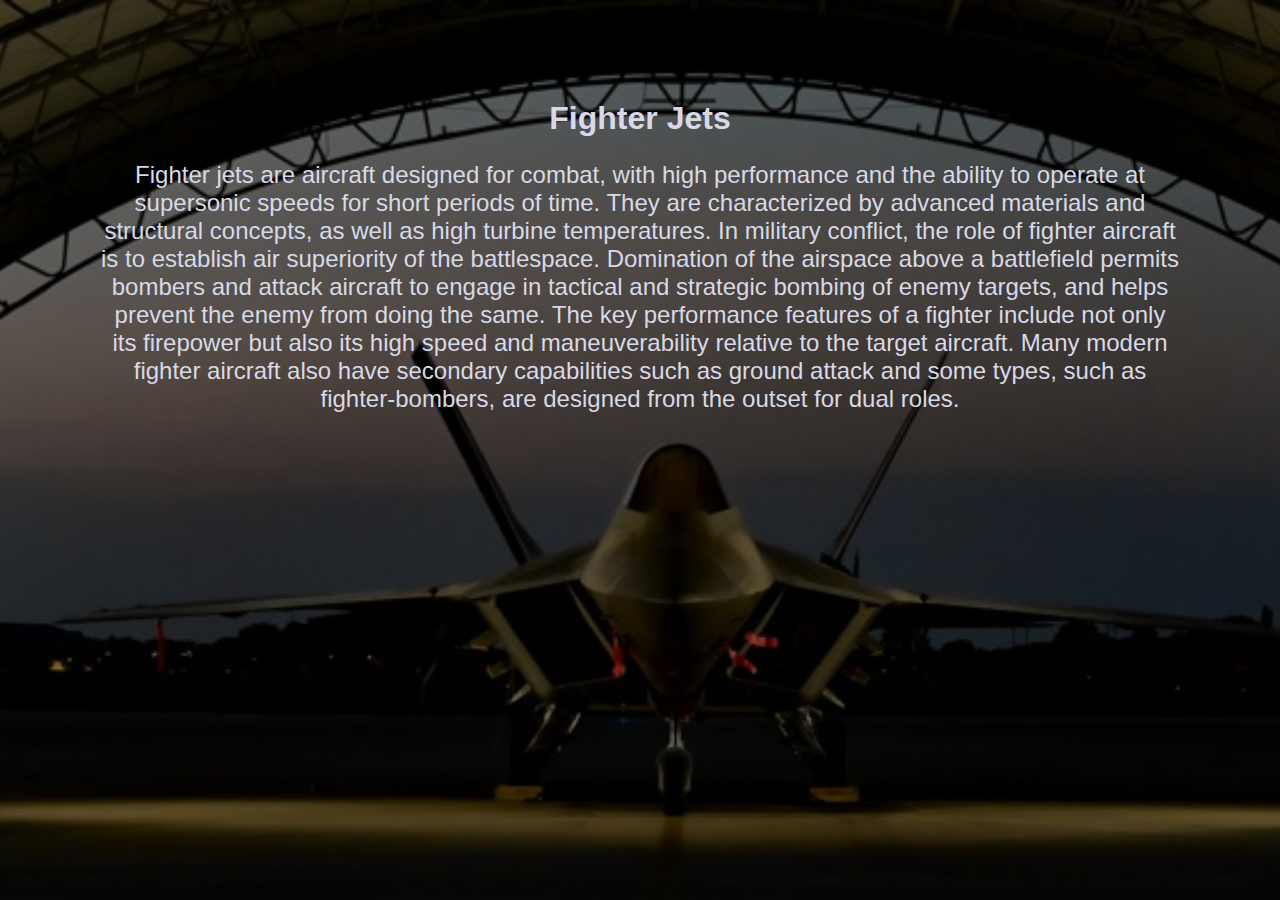
<file: fighterjets.html>
<!DOCTYPE html>
<html lang="en">

<head>
    <meta charset="UTF-8">
    <meta name="viewport" content="width=device-width, initial-scale=1.0">
    <title>Fighter Jets</title>
    <link rel="stylesheet" href="fighterjets.css">
</head>

<body>
    <div>
        <h1>Fighter Jets</h1>
        <p>
            Fighter jets are aircraft designed for combat, with high performance and the ability to operate at
            supersonic speeds for short periods of time. They are characterized by advanced materials and structural
            concepts, as well as high turbine temperatures.
            In military conflict, the role of fighter aircraft is to establish air superiority of the
            battlespace. Domination of the airspace above a battlefield permits bombers and attack aircraft to engage in
            tactical and strategic bombing of enemy targets, and helps prevent the enemy from doing the same.

            The key performance features of a fighter include not only its firepower but also its high speed and
            maneuverability relative to the target aircraft.

            Many modern fighter aircraft also have secondary capabilities such as ground attack and some types, such as
            fighter-bombers, are designed from the outset for dual roles.
        </p>
    </div>
</body>

</html>
</file>
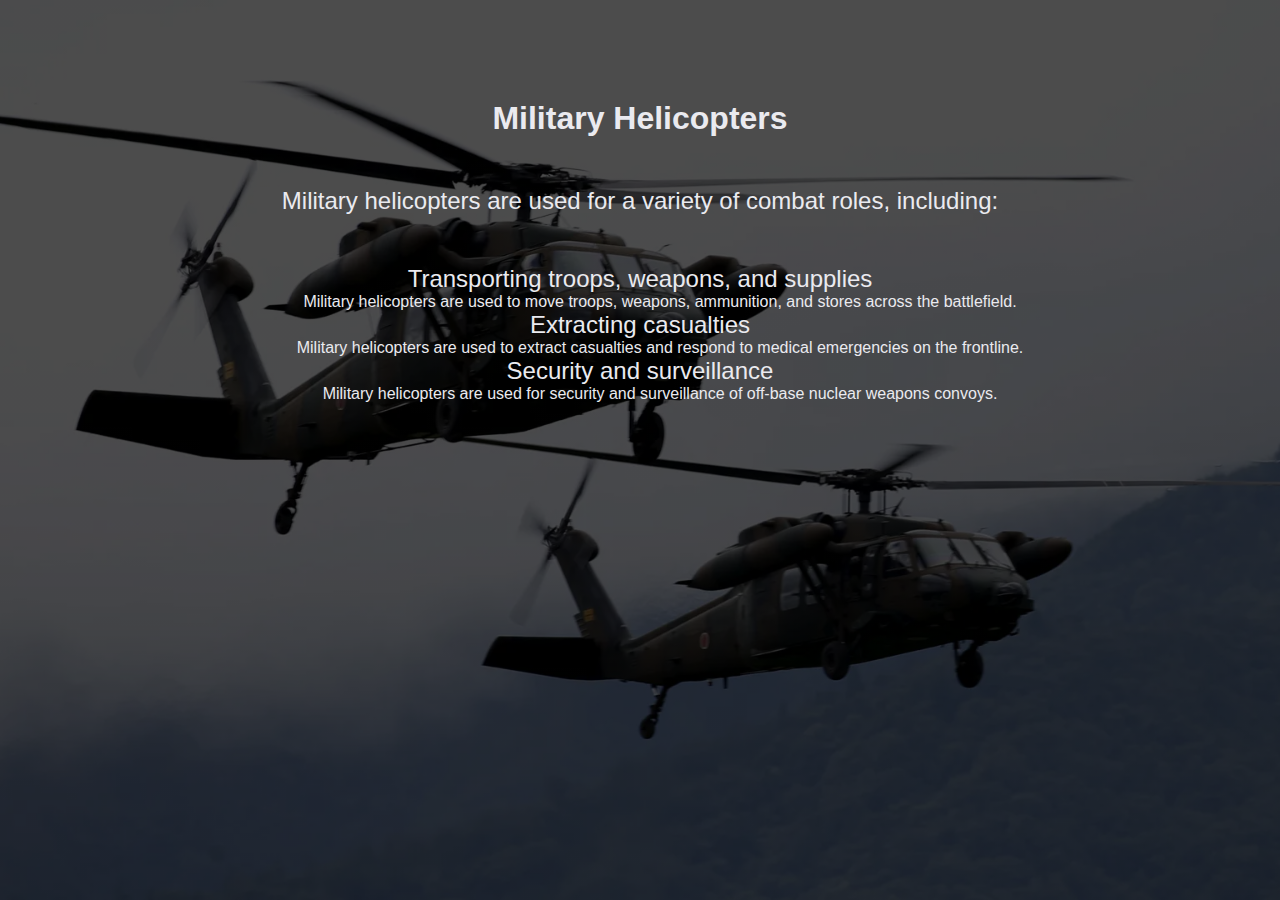
<file: helicopters.html>
<!DOCTYPE html>
<html lang="en">
<head>
    <meta charset="UTF-8">
    <meta name="viewport" content="width=device-width, initial-scale=1.0">
    <title>Helicopters</title>
    <link rel="stylesheet" href="helicopters.css">
</head>
<body>
    <div>
        <h1>Military Helicopters</h1>
        <p>
            Military helicopters are used for a variety of combat roles, including:
            <dl>
                <dt>Transporting troops, weapons, and supplies</dt>
                <dd>Military helicopters are used to move troops, weapons, ammunition, and stores across the battlefield.</dd>
                
                <dt>Extracting casualties</dt>
                <dd>Military helicopters are used to extract casualties and respond to medical emergencies on the frontline. 
                </dd>
                
                <dt>Security and surveillance</dt>
                <dd>Military helicopters are used for security and surveillance of off-base nuclear weapons convoys. </dd>
            </dl>
        </p>
    </div>
</body>
</html>
</file>
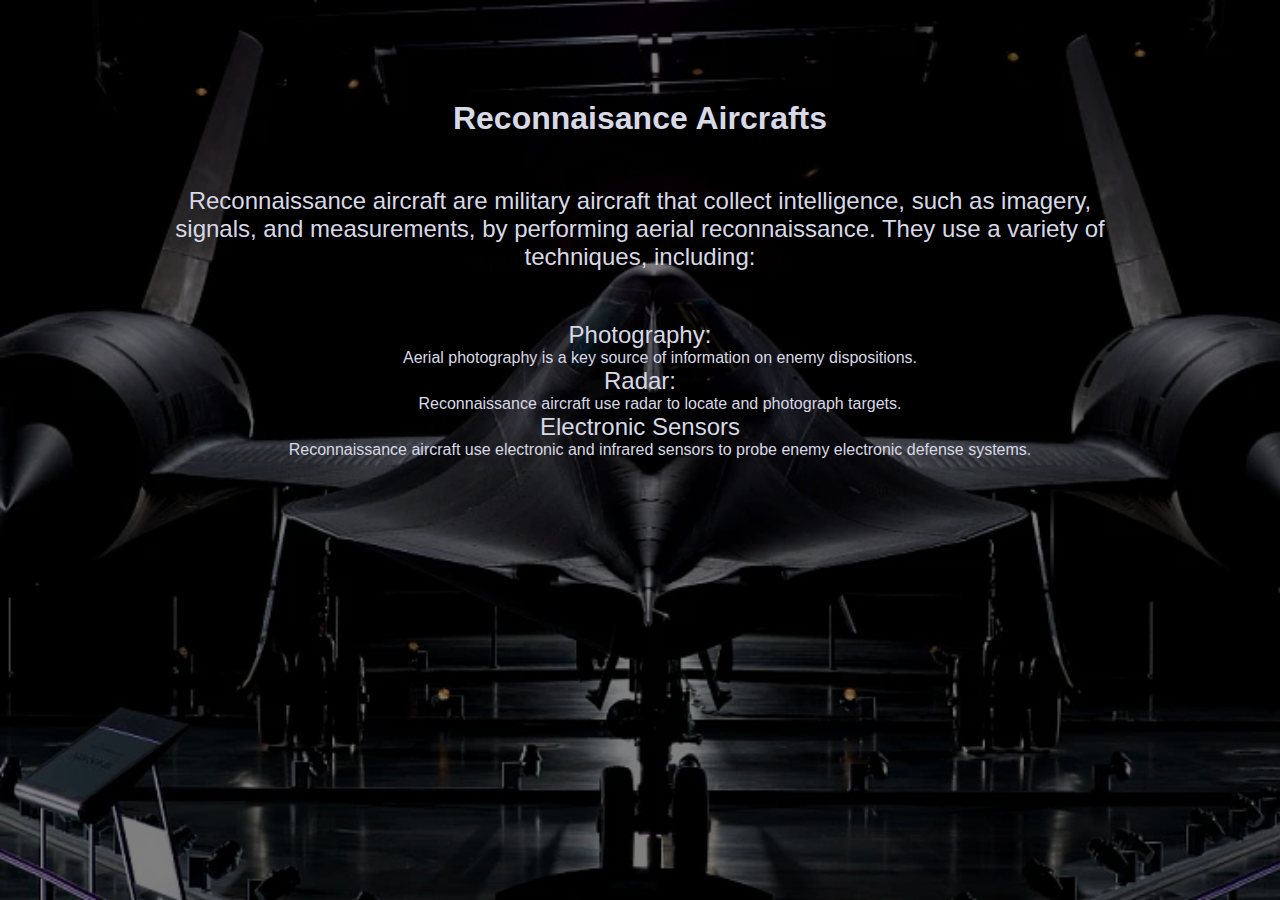
<file: reconnaisance.html>
<!DOCTYPE html>
<html lang="en">
<head>
    <meta charset="UTF-8">
    <meta name="viewport" content="width=device-width, initial-scale=1.0">
    <title>Reconnaisance Aircrafts</title>
    <link rel="stylesheet" href="recon.css">
</head>
<body>
    <div>
        <h1>Reconnaisance Aircrafts</h1>
        <p>Reconnaissance aircraft are military aircraft that collect intelligence, such as imagery, signals, and measurements, by performing aerial reconnaissance. They use a variety of techniques, including: 
            <dl>
                <dt>Photography: </dt>
                <dd>Aerial photography is a key source of information on enemy dispositions.</dd>

                <dt>Radar: </dt>
                <dd>Reconnaissance aircraft use radar to locate and photograph targets.</dd>

                <dt>Electronic Sensors</dt>
                <dd>Reconnaissance aircraft use electronic and infrared sensors to probe enemy electronic defense systems.</dd>
            </dl>
    </div>
</body>
</html>
</file>
<file: fighterjets.css>
body{
    margin: 0;
    padding: 0;
}

body{
    background-image: linear-gradient(rgba(0, 0, 0, 0.5), rgba(0, 0, 0, 0.5)), url("Images/f22fighter.jpg");
    background-size: cover;
    background-position: center center;
    background-repeat: no-repeat;
    background-attachment: fixed;
}

div{ 
    text-align: center;
    color: rgb(216, 217, 230);
    font-family: 'Segoe UI', Tahoma, Geneva, Verdana, sans-serif;
    margin: 100px;
}

p{
    font-weight: 500;
    font-size: 1.5rem;
}
</file>
<file: helicopters.css>
body{
    margin: 0;
    padding: 0;
}

body{
    background-image: linear-gradient(rgba(0, 0, 0, 0.7), rgba(0, 0, 0, 0.7)), url("Images/blackhawkhelicopters.webp");
    background-size: cover;
    background-position: center center;
    background-repeat: no-repeat;
    background-attachment: fixed;
}


div{ 
    text-align: center;
    color: rgb(234, 234, 239);
    font-family: 'Segoe UI', Tahoma, Geneva, Verdana, sans-serif;
    margin: 100px;
}

p{
    font-weight: 500;
    font-size: 1.5rem;
    margin-top: 0px;
    margin: 50px;
}

dt{ 
    font-weight: 500;
    font-size: 1.5rem;  
}


dd{ 
    font-weight: 300;
    font-size: 1rem;  
}
</file>
<file: recon.css>
body{
    margin: 0;
    padding: 0;
}

body{
    background-image: linear-gradient(rgba(0, 0, 0, 0.5), rgba(0, 0, 0, 0.5)), url("Images/sr71recon.webp");
    background-size: cover;
    background-position: center center;
    background-repeat: no-repeat;
    background-attachment: fixed;
}

div{ 
    text-align: center;
    color: rgb(216, 217, 230);
    font-family: 'Segoe UI', Tahoma, Geneva, Verdana, sans-serif;
    margin: 100px;
}

p{
    font-weight: 500;
    font-size: 1.5rem;
    margin-top: 0px;
    margin: 50px;
}

dt{ 
    font-weight: 400;
    font-size: 1.5rem;  
}


dd{ 
    font-weight: 300;
    font-size: 1rem;  
}
</file>
